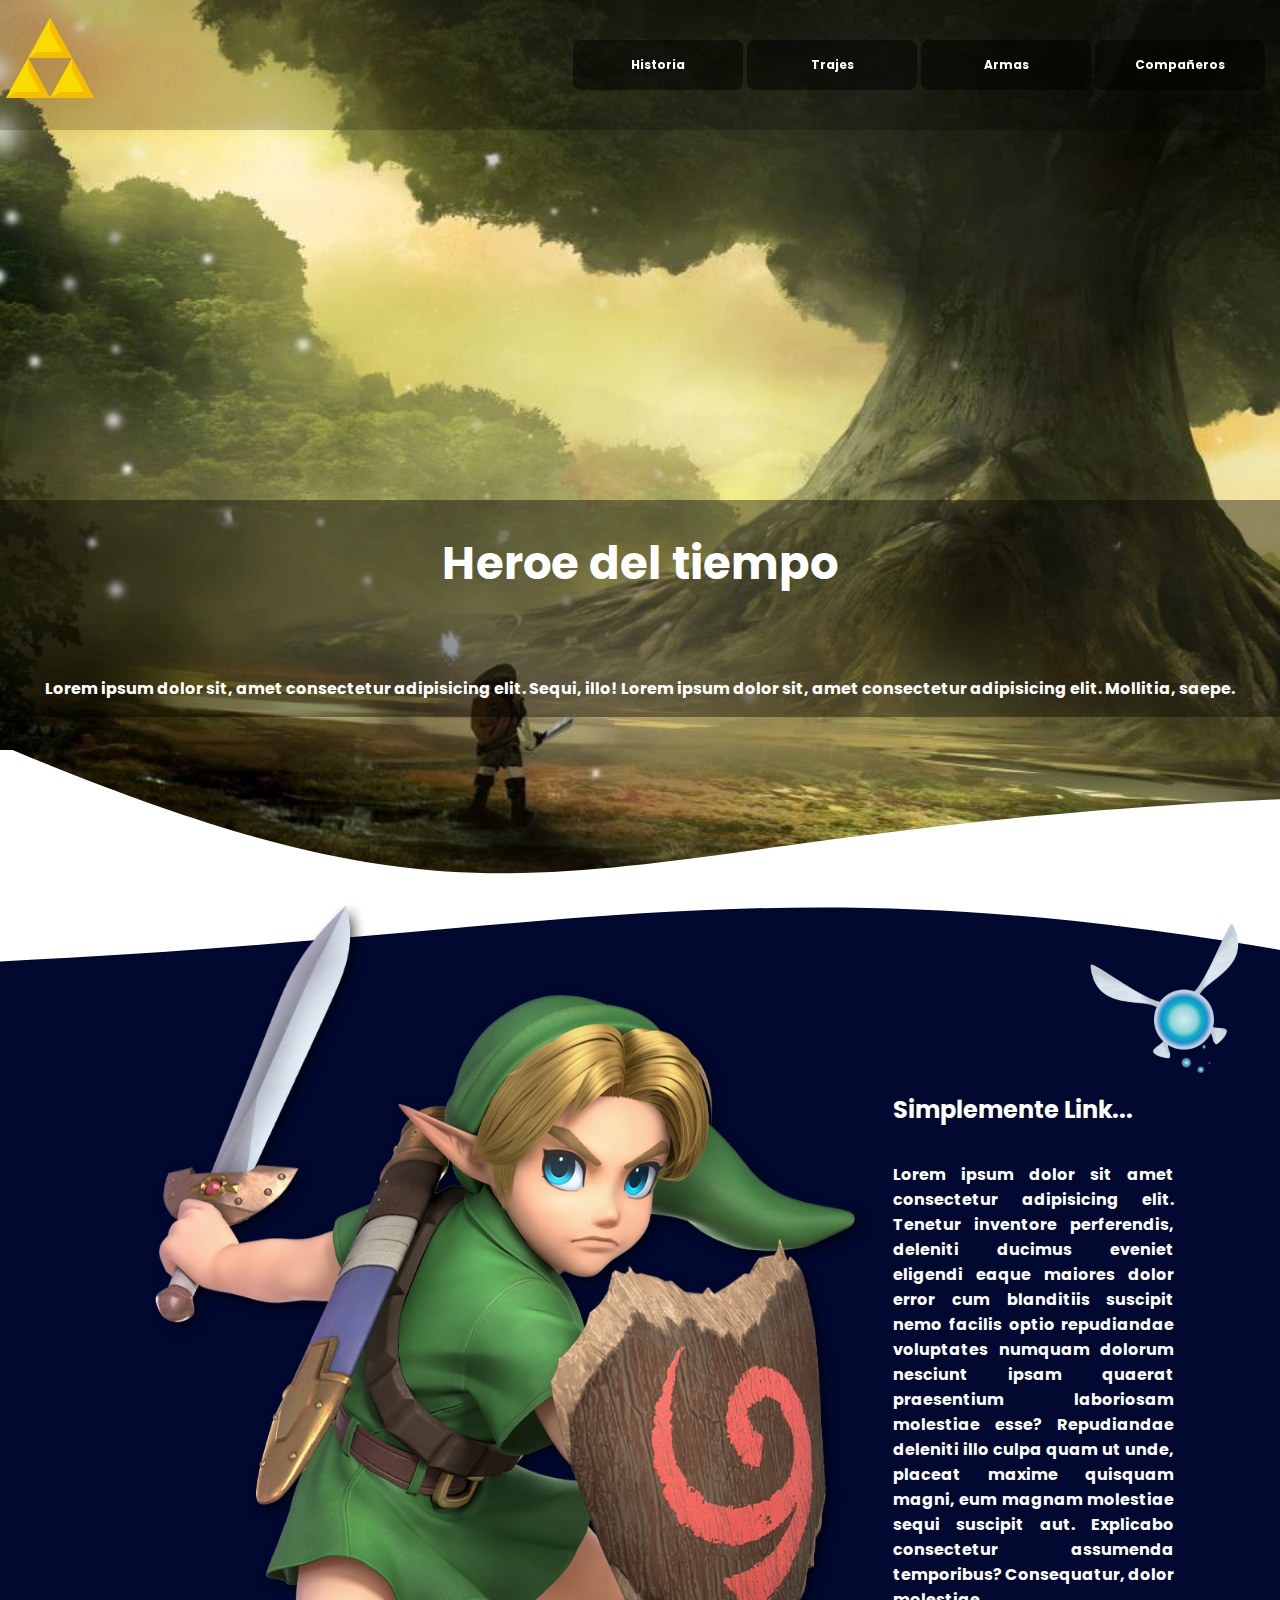
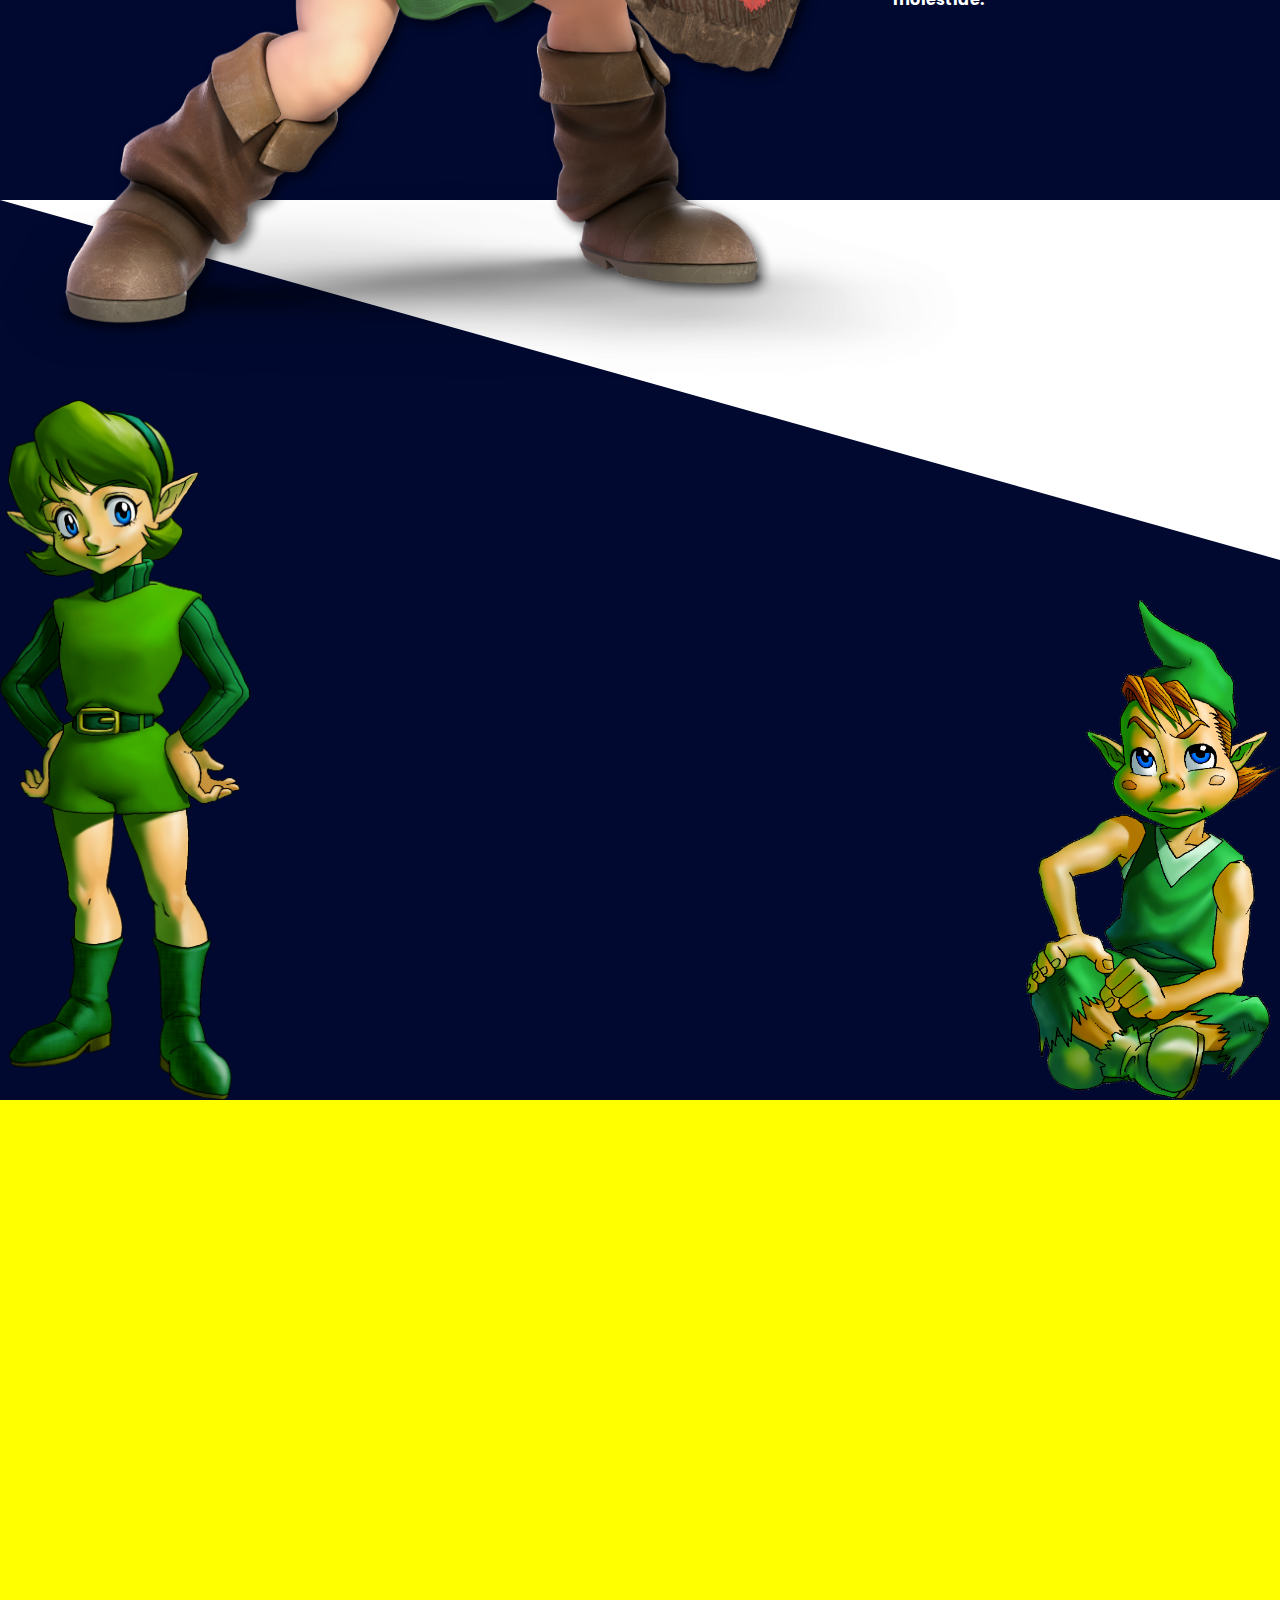
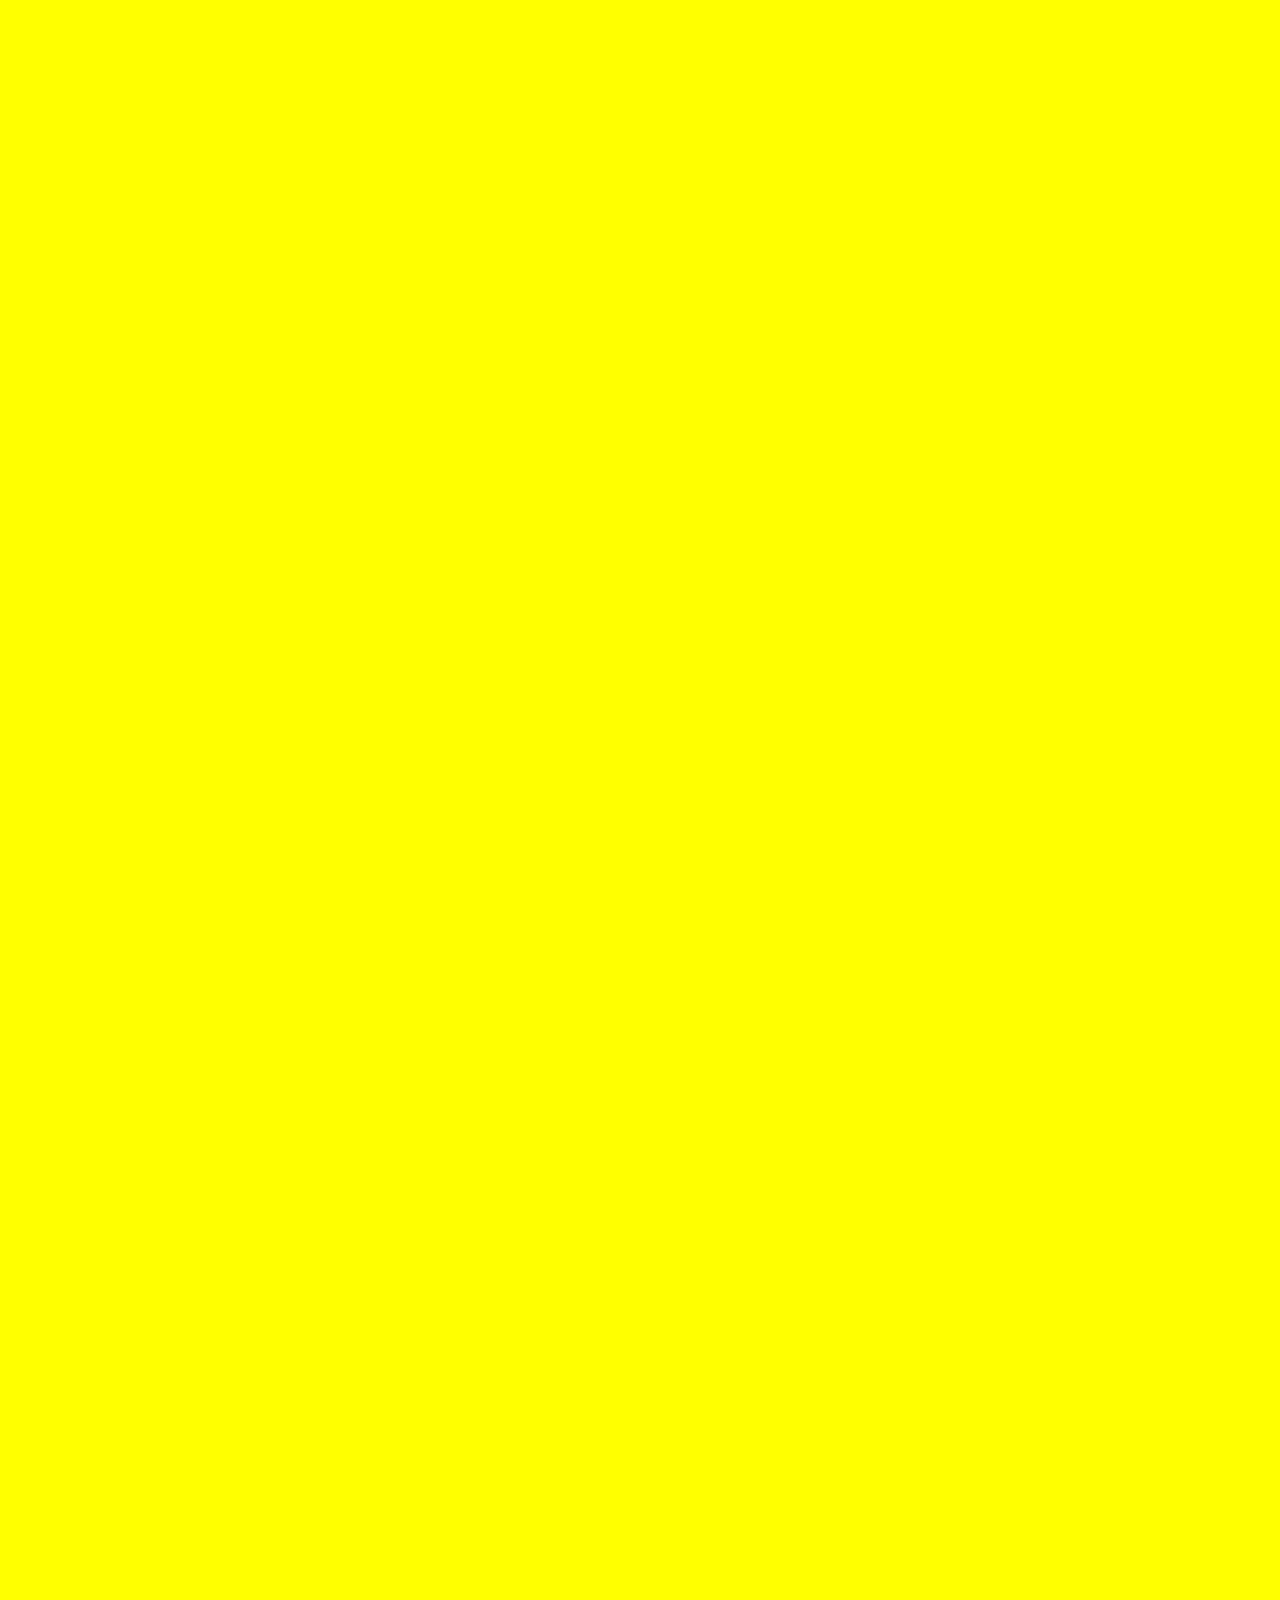
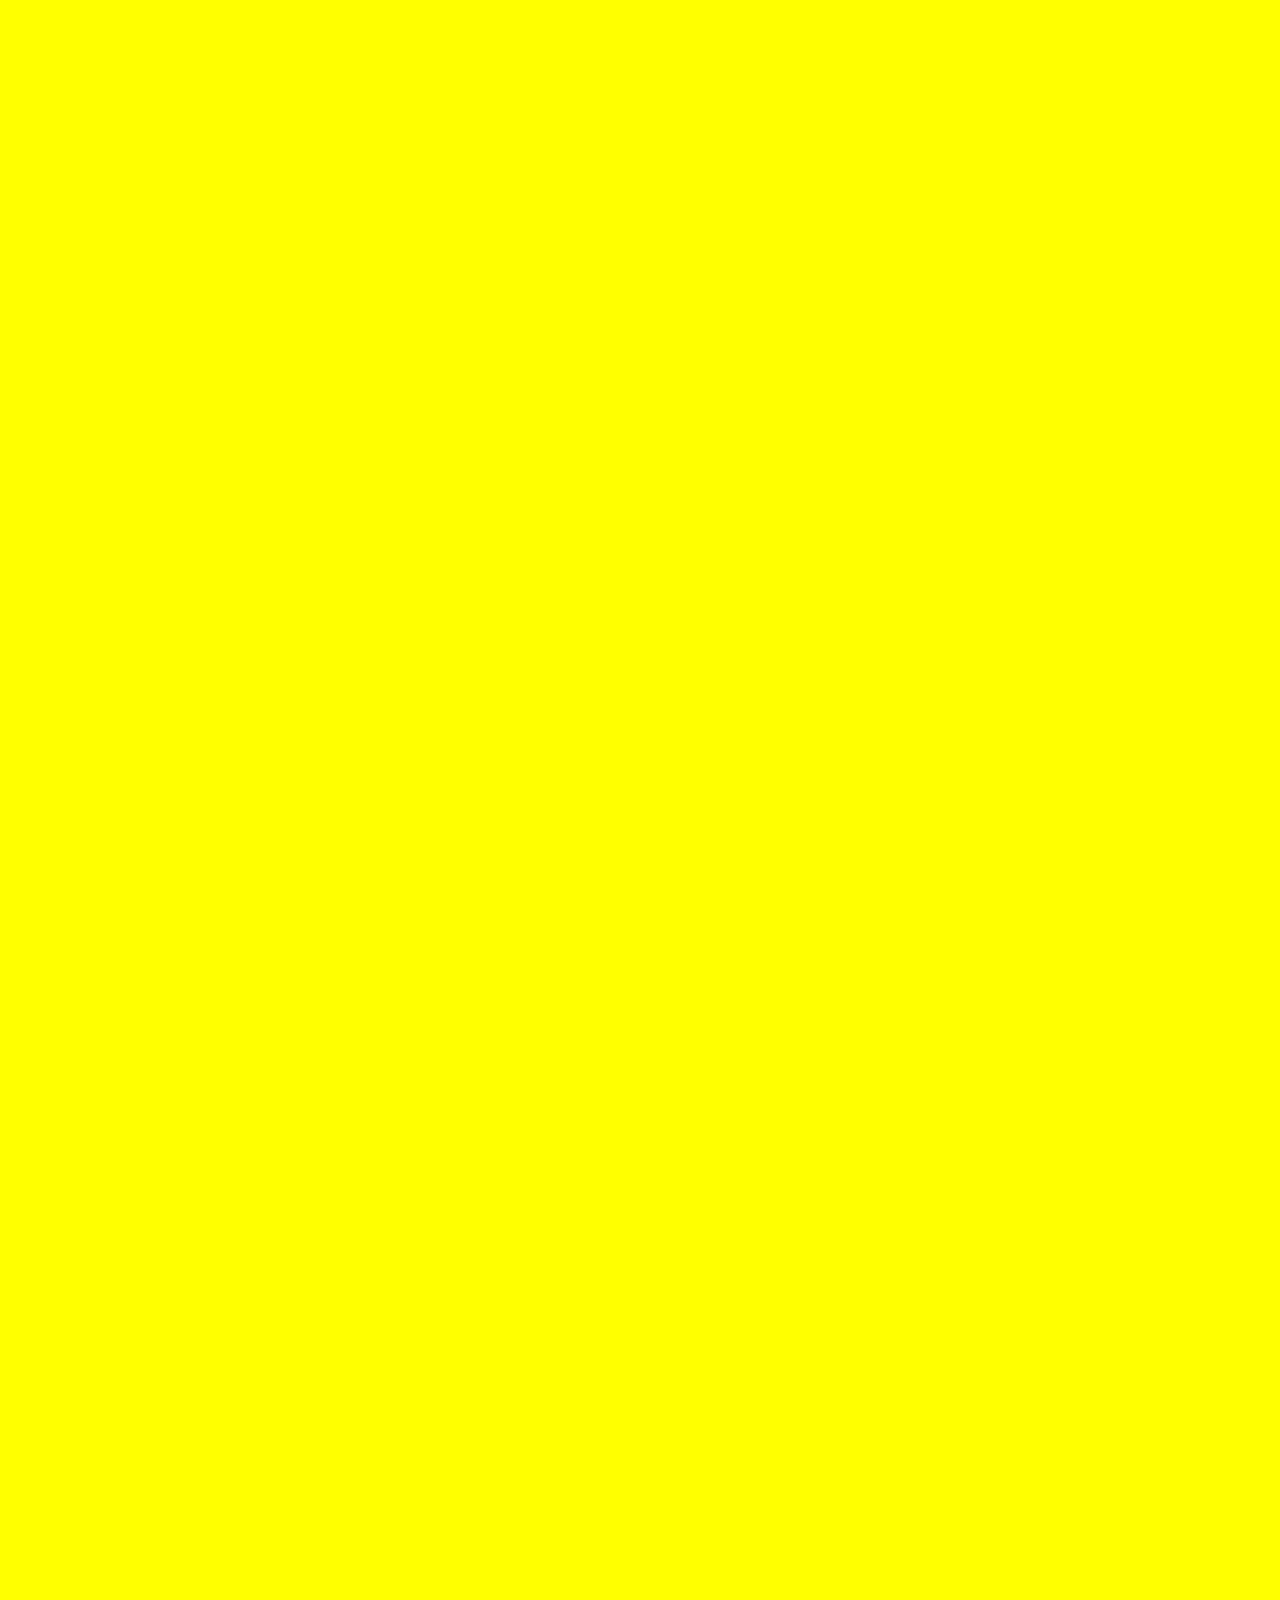
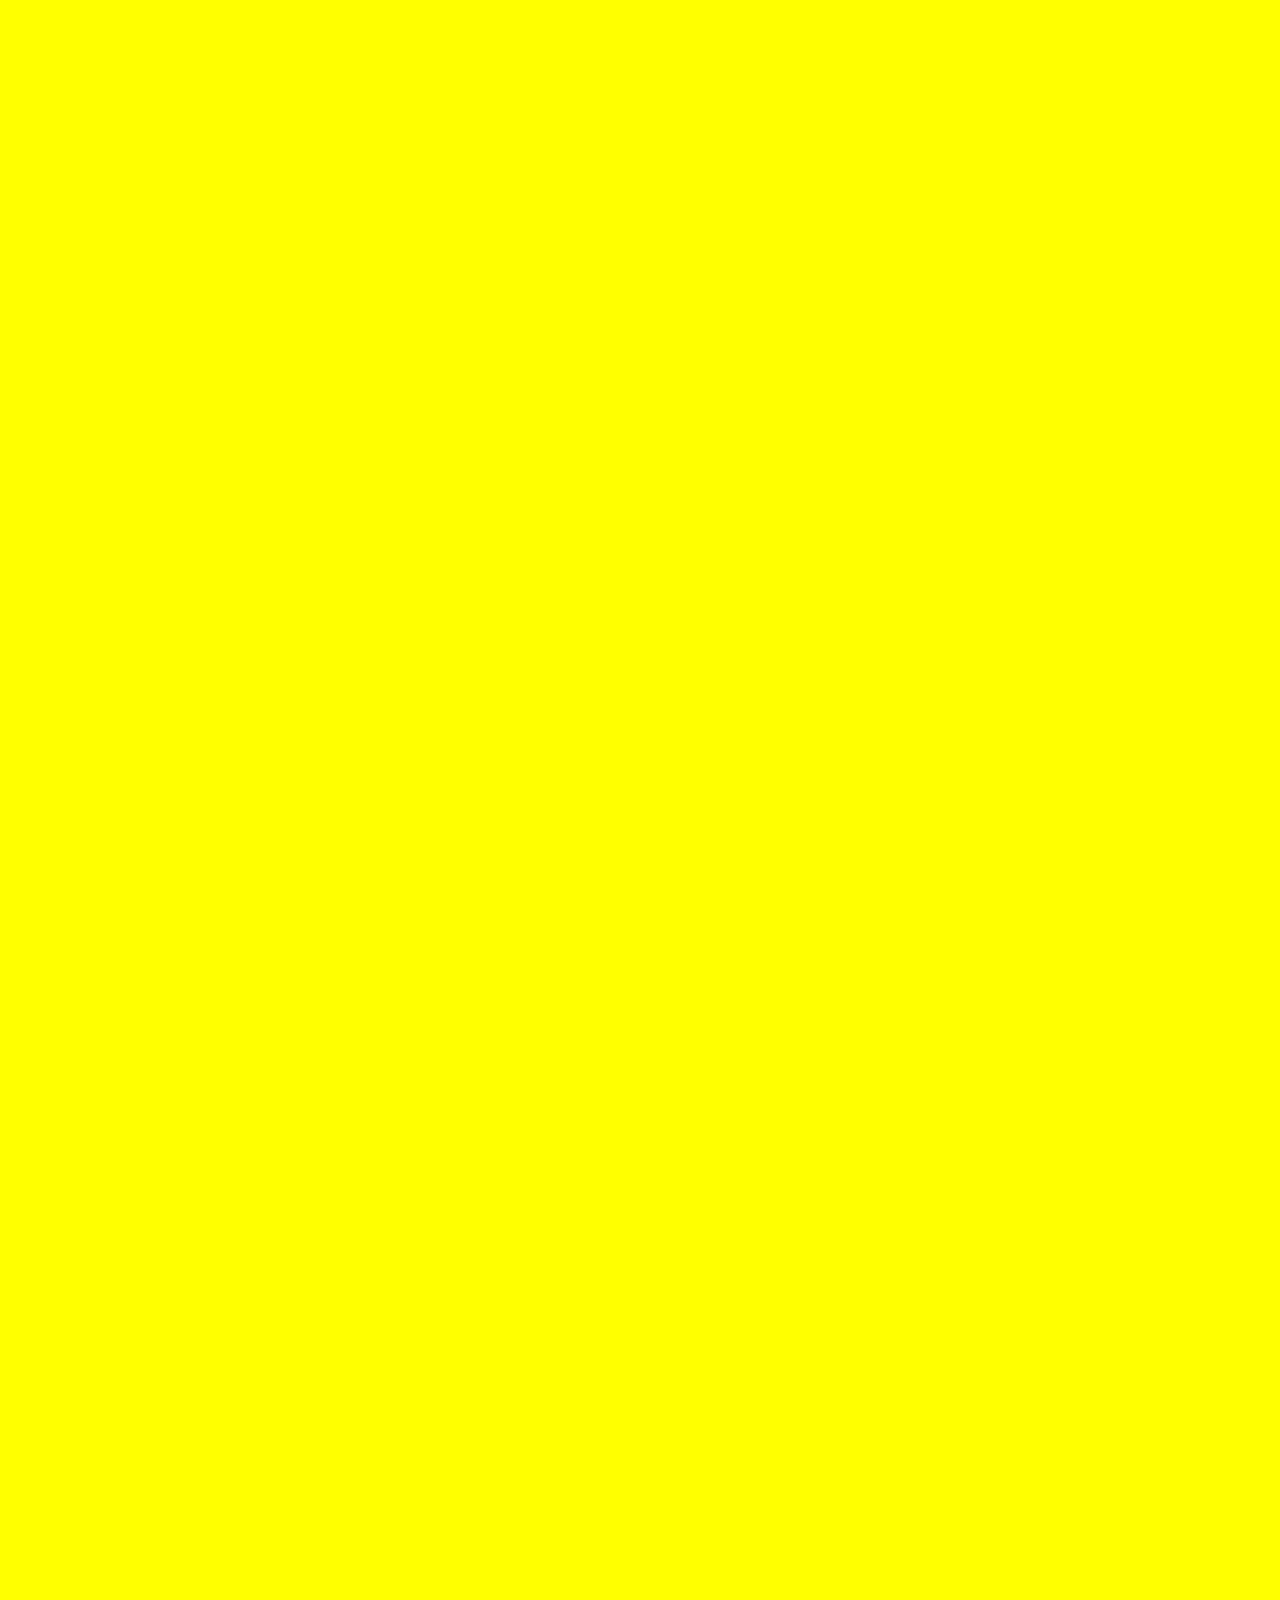
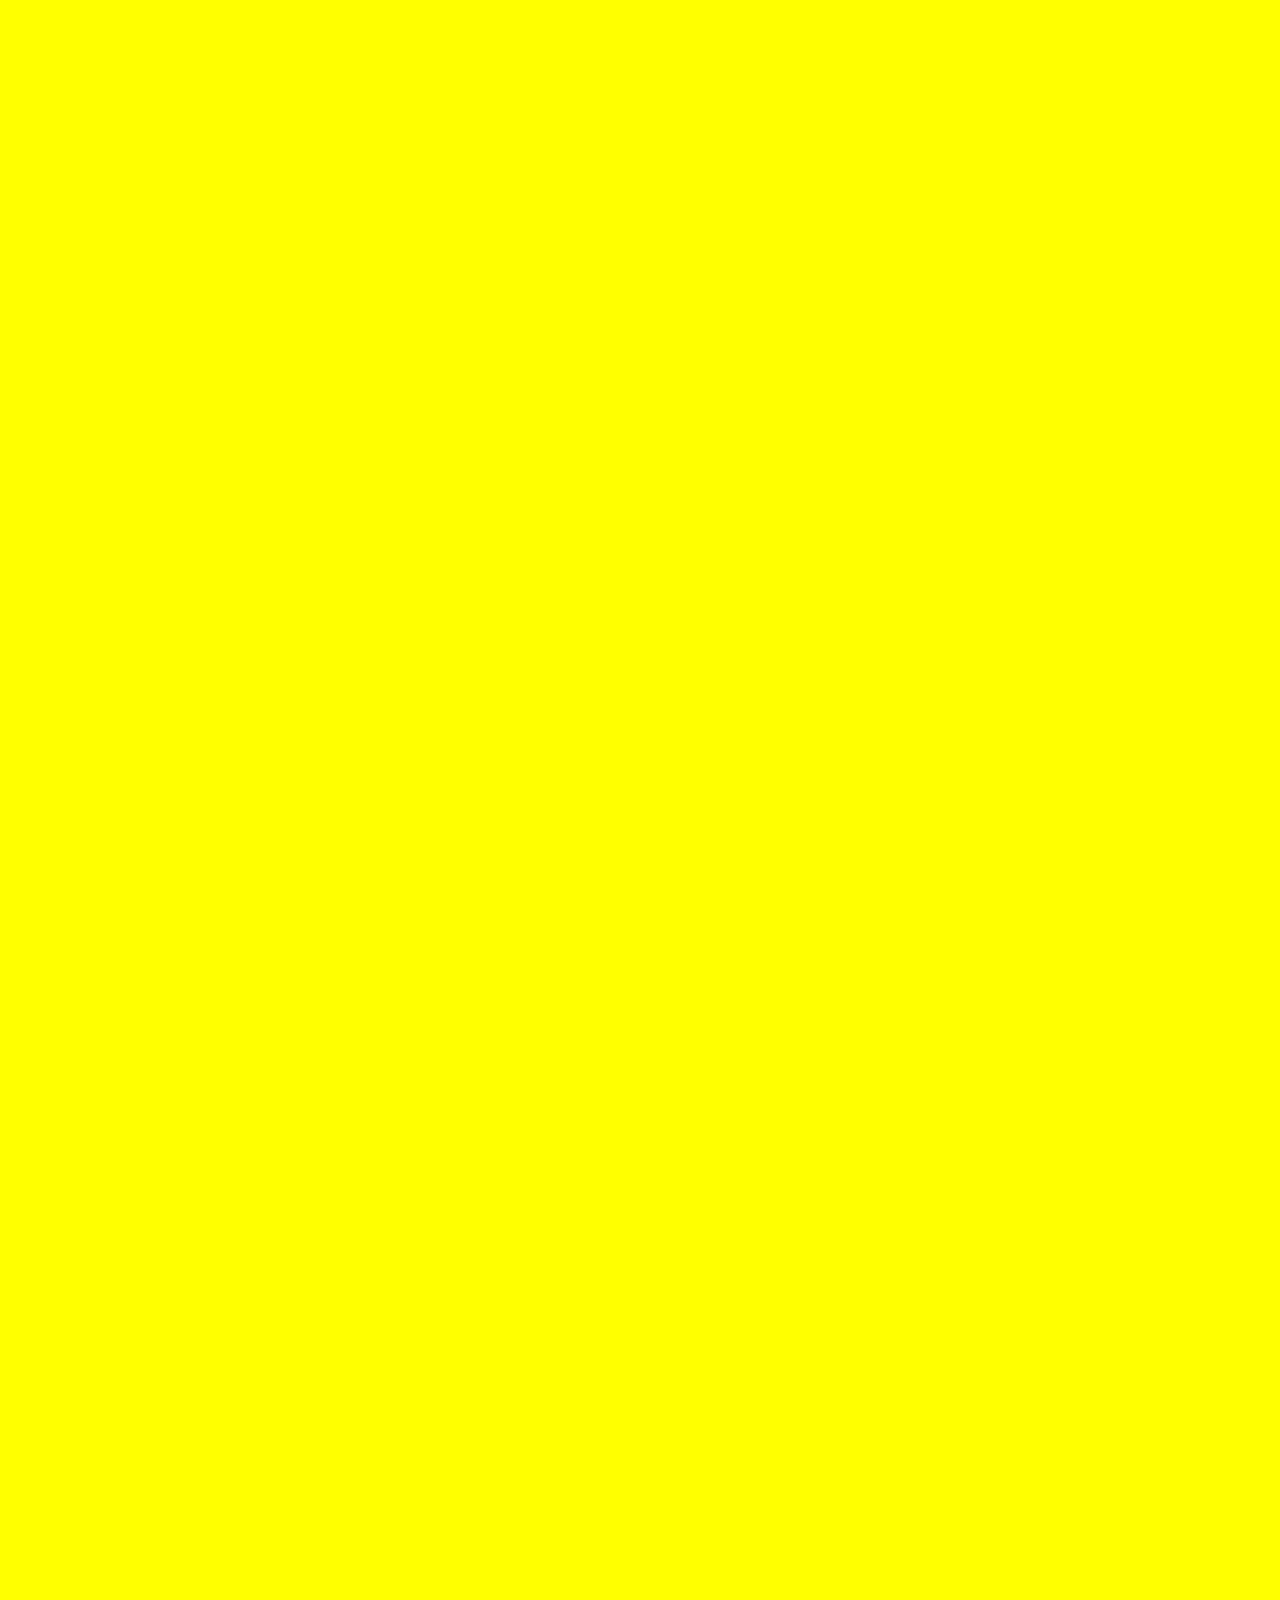
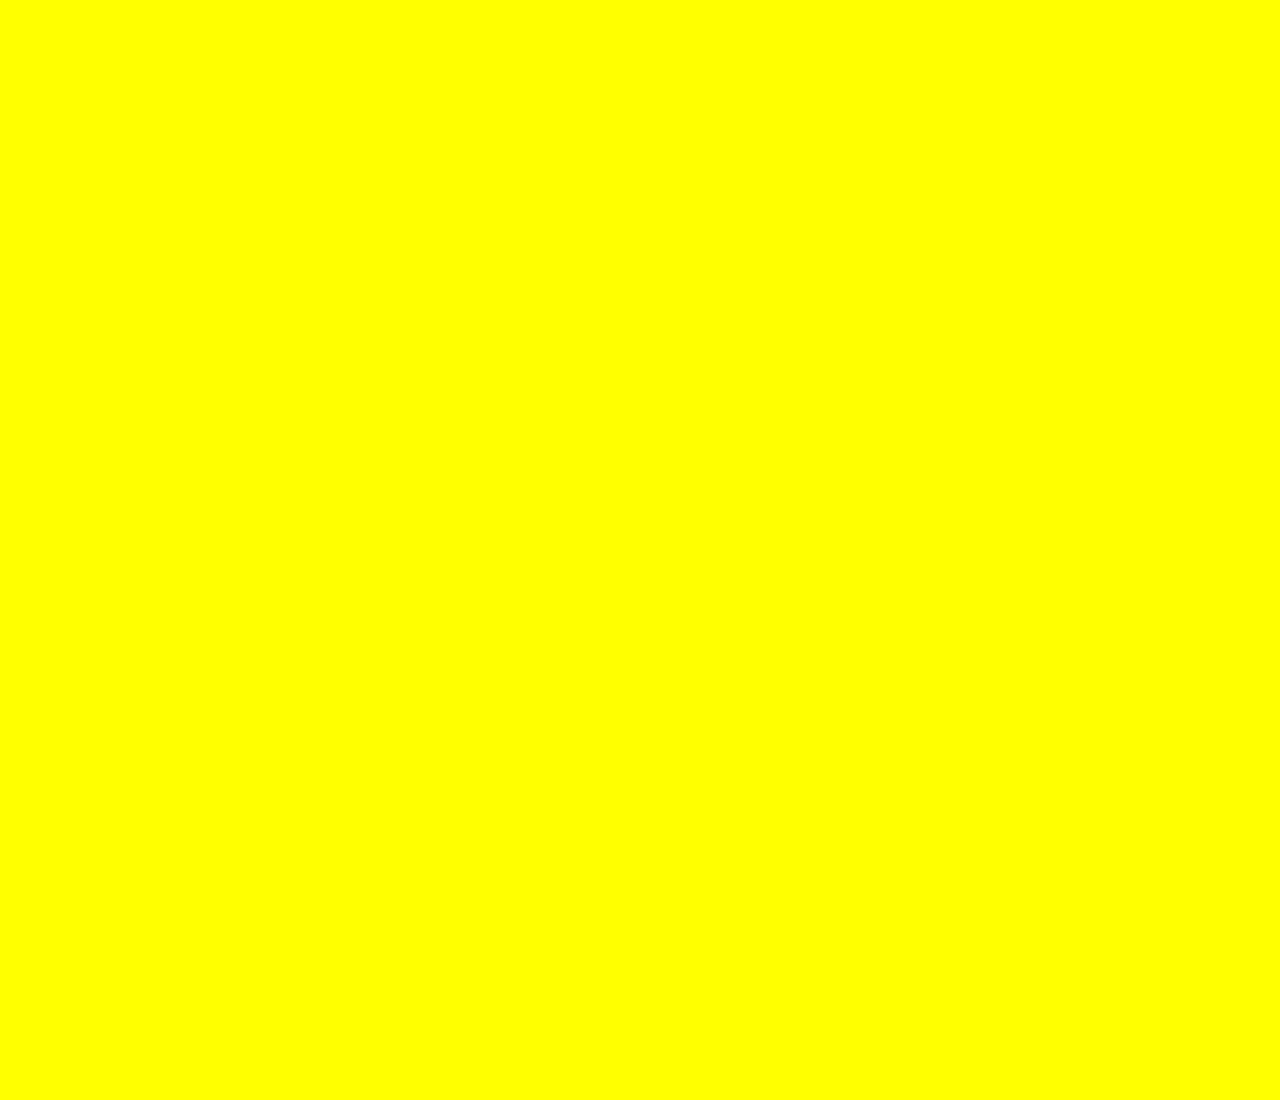
<file: Screens/about_link.html>
<!DOCTYPE html>
<html lang="en">
<head>
    <meta charset="UTF-8">
    <meta http-equiv="X-UA-Compatible" content="IE=edge">
    <meta name="viewport" content="width=device-width, initial-scale=1.0">
    <title>Acerda de Link</title>
    <link rel="stylesheet" href="../css/estilos.css">
    <link href="https://fonts.googleapis.com/css2?family=Poppins:wght@100&display=swap" rel="stylesheet">

</head>
<body>
    <header class="header-linkPage">
            <div class="menu-superior menu-estatico">
                <a href="../Screens/index.html"><img src="../src/triforce.png" alt="logo" class="logo-superior"></a>
                <nav>
                    <ul class="lista-superior">
                        <li><a href="">Historia</a></li>
                        <li><a href="">Trajes</a></li>
                        <li><a href="">Armas</a></li>
                        <li><a href="">Compañeros</a> </li>
                    </ul>
                </nav>
            </div>
            <div class="wave1-linkPage" style="height: 150px; overflow: hidden;" ><svg viewBox="0 0 500 150" preserveAspectRatio="none" style="height: 100%; width: 100%;"><path d="M-6.49,-12.33 C222.06,237.33 214.73,70.55 534.14,45.88 L500.00,150.00 L0.00,150.00 Z" style="stroke: none; fill: rgba(255, 255, 255, 1);"></path></svg></div>

        <div class="titulo-linkPage">
                <h1>Heroe del tiempo</h1>
                <p>Lorem ipsum dolor sit, amet consectetur adipisicing elit. Sequi, illo! Lorem ipsum dolor sit, amet consectetur adipisicing elit. Mollitia, saepe.</p>
        </div>

    </header>



    <section class="seccion1-historia">

        <div class="wave2-linkPage" style="height: 150px; overflow: hidden;" ><svg viewBox="0 0 500 150" preserveAspectRatio="none" style="height: 100%; width: 100%;"><path d="M-96.78,69.56 C206.83,55.75 271.49,-49.98 500.00,49.98 L500.00,0.00 L0.00,0.00 Z" style="stroke: none; fill: rgb(255, 255, 255);"></path></svg></div>

        <div class="seccion1-izq">
            <img id="link-historia1" src="../src/link-historia1.png" alt="">
            
        </div>
        <div class="seccion1-der">

            <img id="navi1" src="../src/navi1.png" alt="">
            <div class="seccion1-der-container">
            <h2>Simplemente Link...</h2>
            <p>Lorem ipsum dolor sit amet consectetur adipisicing elit. Tenetur inventore perferendis, deleniti ducimus eveniet eligendi eaque maiores dolor error cum blanditiis suscipit nemo facilis optio repudiandae voluptates numquam dolorum nesciunt ipsam quaerat praesentium laboriosam molestiae esse? Repudiandae deleniti illo culpa quam ut unde, placeat maxime quisquam magni, eum magnam molestiae sequi suscipit aut. Explicabo consectetur assumenda temporibus? Consequatur, dolor molestiae.</p>
            </div>

        </div>
    </section>

    <section class="seccion2-historia">
        <div class="seccion2-historia-container">
        <img id="saria" src="../src/saria.png" alt="">
        
        <img id="mido" src="../src/mido.png" alt="">
        </div>
    </section>



<div class="auxiliar"></div>

    
</body>
</html>
</file>
<file: css/estilos.css>
@import url(about_link.css);


* {
    box-sizing: border-box;
}

body {
    font-family: "poppins";
    font-weight: bold;
    margin: 0;
    padding: 0;
    box-sizing: border-box;
}

.header {
    background: url(../src/fondo.jpg);
    border: 0px solid #000000;
    background-size: cover;
    height: 100vh;
    width: 100%;
}

.menu-superior {

    display: flex;
    justify-content: space-between;
    align-items: center;
    height: 130px;
    background: rgba(0, 0, 0, 0.2);
}

.logo-superior {
    margin-top: 1%;
    margin-left: 2%;
    background: rgba(0, 0, 0, 0.01);
    border-radius: 20px;

}


.lista-superior {

    color: white;
    display: flex;
}

.lista-superior li {
    display: flex;
    justify-content: center;
    align-items: center;
    list-style: none;
    margin: 2PX;
    background: green;
    width: 170px;
    text-align: center;
    height: 50px;
    font-size: 12px;
    background: rgba(0, 0, 0, 0.5);
    border-radius: 8px;
}

.lista-superior li a {
    text-decoration: none;
    color: white;

}

.lista-superior li:last-child {
    margin-right: 15px;
}

.titulo {
    margin-top: 5%;
    color: white;
    display: flex;
    flex-direction: column;
    text-align: center;
}

.titulo h1 {
    font-weight: bolder;
    font-size: 56px;
}

.inicial {
    background: rgba(0, 255, 255, 0.6);
    width: 150px;
    padding: 10px;
    border-radius: 15px;
    display: flex;
    justify-content: center;
    margin: auto;
}

.lista-superior li:hover {
    border: 1px solid #2ecc71;
    background: rgba(0, 0, 0, 0.2);
    font-size: 13px;
}



.honda-home {

    height: 18%;
    position: absolute;
    width: 100%;
    bottom: 0;

}
.flecha-arriba{
    position: fixed;
    width: 60px;
    height: 60px;
    right: 50px;
    bottom: 130px;
    z-index: 10;
    transition: all 500ms ease;
    visibility: hidden;
    
}

.hide{
    visibility: visible;
}

.flecha{
    width: 100%;
    height: 100%;

}

.boton-flotante {
    background: rgba(250, 219, 0, 0.5);
    width: 70px;
    height: 70px;
    border-radius: 50%;
    position: fixed;
    z-index: 100;
    right: 50px;
    bottom: 50px;
    border: none;
    transition: all 500ms ease;
}

.boton-flotante .icono-return {
    width: 55px;
    height: 55px;
}

.icono-return {
    cursor: pointer;
}


.boton-flotante:hover{
    transform: rotate(-360deg);
    -webkit-box-shadow: 18px 15px 45px -30px rgb(255, 255, 255);
    -moz-box-shadow: 18px 15px 45px -30px rgb(255, 255, 255);
    box-shadow: 18px 15px 45px -30px rgb(255, 255, 255);
}

/*LINK*/
.ventana-uno {
    display: flex;
    height: 100vh;
}

.ventana-uno .link-img {
    height: 100vh;
    clip-path: circle(40.0% at 49% 46%);
}

.historia-link {
    margin-right: 6%;
    display: flex;
    flex-direction: column;
    justify-content: center;
}

.historia-link p {
    text-align: justify;
}

.historia-link h2 {
    font-size: 30px;
    font-weight: bold;
}


.divisor {
    width: 95%;
    border: .2px solid rgba(0, 0, 0, 0.05);
}

/*HYRULE*/

.honda-dos {
    position: absolute;
    width: 100%;
}

.ventana-dos {
    height: 98vh;
    background: red;
}

.imagenes-redondas {
    background: #060930;
    height: 100vh;
    display: flex;
    justify-content: space-around;
    align-items: flex-start;
}

.contenedor-hyrule {
    align-self: flex-end;
    background: red;
    width: 400%;
    height: 780px;
    clip-path: circle(35.0% at 49% 55%); 
    background-image: url(../src/hyrule.jpg); 
    background-position: 8% 0, center;
    background-repeat: no-repeat;
    background-size: contain;
    overflow: hidden;
    background-attachment: fixed;
    margin-bottom: 70px;
}

.historia-hyrule {
    align-self: center;
    margin-right: 15%;
}

.historia-hyrule h3 {
    color: white;
    font-size: 30px;
    font-weight: bold;
}

.ventana-dos p {
    width: 95%;
    color: white;
    text-align: justify;
}

.espada-img {
    width: 80%;
    height: 300px;
    clip-path: circle(25.0% at 51% 50%);

}

.honda-tres {
    position: absolute;
    bottom: 10;
    background: yellow;
    width: 100%;
}

.boton2 {
    margin-top: 60px;
    background: white;
    display: flex;
    justify-content: center;
    padding: 10px;
    width: 155px;
    border-radius: 15px;
}

.boton2 a {
    text-decoration: none;
    color: #060930;
}

/*GANON*/
.ventana-tres {
    width: 100%;
    height: 100vh;
}



.ganon-img {
    width: 100%;
    height: 100%;
    position: absolute;
    z-index: -1;

}

.ventana-tres h2 {
    margin-top: 600px;
    color: white;
    font-weight: bold;

}

.ventana-tres p {
    color: white;
    width: 30%;
    text-align: justify;

}

.ganon-texto {
    height: 100%;
    display: flex;
    flex-direction: column;
    justify-content: center;
    align-items: center;

}

.honda-tres {
    background: transparent;
    position: absolute;
    bottom: -300%;
}

/*Ventana zelda*/

.ventana-zelda {
    height: 100vh;
    display: flex;
    justify-content: end;
    align-items: flex-end;
    background: rgba(0, 0, 0, 0.1);
} 

.ventana-zelda .zelda1-img {

    z-index: -1;
    position: absolute;
    top: 3898px;
    width: 100%;
    height: 100%;
}

.container-zelda {

    background: rgba(0, 0, 0, 0.5);
    height: 28%;
    display: flex;
    flex-direction: column;
    justify-content: center;
    align-items: center;
    color: white;
    margin-bottom: 15PX;

}

.container-zelda h2 {
    font-size: 38px;
}

.container-zelda p {
    width: 90%;
    text-align: justify;
}

.boton3 {
    margin-bottom: 50px;
    background: rgba(0, 0, 0, 0.8);
    padding: 15px;
    border-radius: 10px;
    width: 170px;
    display: flex;
    justify-content: center;
    transition: all 500ms ease-in-out;
    border: 1px solid #3498db;
    z-index: 1;
}

.boton3:hover {
    width: 250px;
    border: 1px solid #2ecc71;
    font-size: 15px;
    background: rgba(0, 0, 0, 0.2);
}

.ancho {
    width: 240px;
}

.ancho:hover {
    background: rgba(0, 0, 0, 0.8);
    width: 290px;
}


.container-zelda .boton3:hover {
    width: 250px;
    border: 1px solid #2ecc71;
    font-size: 15px;
    background: rgba(0, 0, 0, 0.2);
}

.boton3 a {
    text-decoration: none;
    color: white;
}

/*JUEGOS*/

.ventana-juegos {
    width: 100%;
    height: 100vh;
    display: flex;
    flex-wrap: wrap;
}


.ventana-juegos .zelda-games-img {
    width: 100%;
    height: 100%;
    z-index: -1;
    position: absolute;
}

.grid {

    width: 100%;
    height: 100%;
    display: flex;
    flex-wrap: wrap;
}

.grid .celda {
    height: 33%;
    width: 25%;
    border-radius: 5px;



}

.grid .celda:hover {
    background: rgba(0, 0, 0, 0.2);
    cursor: pointer;
    background: linear-gradient(135deg, rgba(0, 255, 110, 0.2), #2196f3);
    /* filter: blur(5px); */


}

.grid .celda:hover::after {
    content: "Leer reseña";
    font-size: 20px;
    display: flex;
    justify-content: center;
    align-items: center;
    color: white;
    background: rgba(0, 0, 0, 0.4);
    width: 40%;
    margin: auto;
    height: 10%;
    border-radius: 20px;
    margin-top: 58%;
    border: 1px solid #2ecc71;
    z-index: -1;

}

/*FOOTER*/

.footer {
    width: 100%;
    height: 500px;
    background: rgba(44, 62, 80, 1);
    display: flex;
    flex-wrap: wrap;
    justify-content: space-around;
    align-items: flex-end;


}

.footer div {
    display: flex;
    justify-content: center;
    align-items: center
}

.footer .location {
    color: white;
    display: flex;
    justify-content: center;
    align-items: center;
    width: 30%;
}

.location h2,
.location h4 {
    text-align: center;
}

.location h2,
.about h2,
.redes h2 {
    font-size: 25px;
}

.redes {
    width: 30%;
    display: flex;
    flex-direction: column;
    color: white;
}

.redes img {
    width: 50px;
    margin: 10px;
    transition: all 1000ms ease;

}

.redes img:hover {
    transform: rotate(720deg);
    -webkit-box-shadow: 18px 15px 45px -10px rgb(255, 249, 255);
    -moz-box-shadow: 18px 15px 45px -10px rgb(255, 238, 255);
    box-shadow: 18px 15px 45px -10px rgb(255, 247, 255);
    border-radius: 50%;
}

.about {
    display: flex;
    flex-direction: column;
    justify-content: center;
    align-items: center;
    width: 30%;
    color: white;

}

.about p {
    text-align: justify;
    width: 80%;
    margin-bottom: 5px;
}

.copyrigth {
    flex: 1 0 100%;
    background: rgba(26, 37, 47, 1);
    width: 10px;
    color: white;
}

.copyrigth h5 {
    font-size: 15px;

}

/**/
.espacio-final {
    width: 100%;
    height: 0px;

}

.footer .separador-horizontal {
    width: 1px;
    height: 180px;
    background: rgba(255, 255, 255, 0.2);
}
</file>
